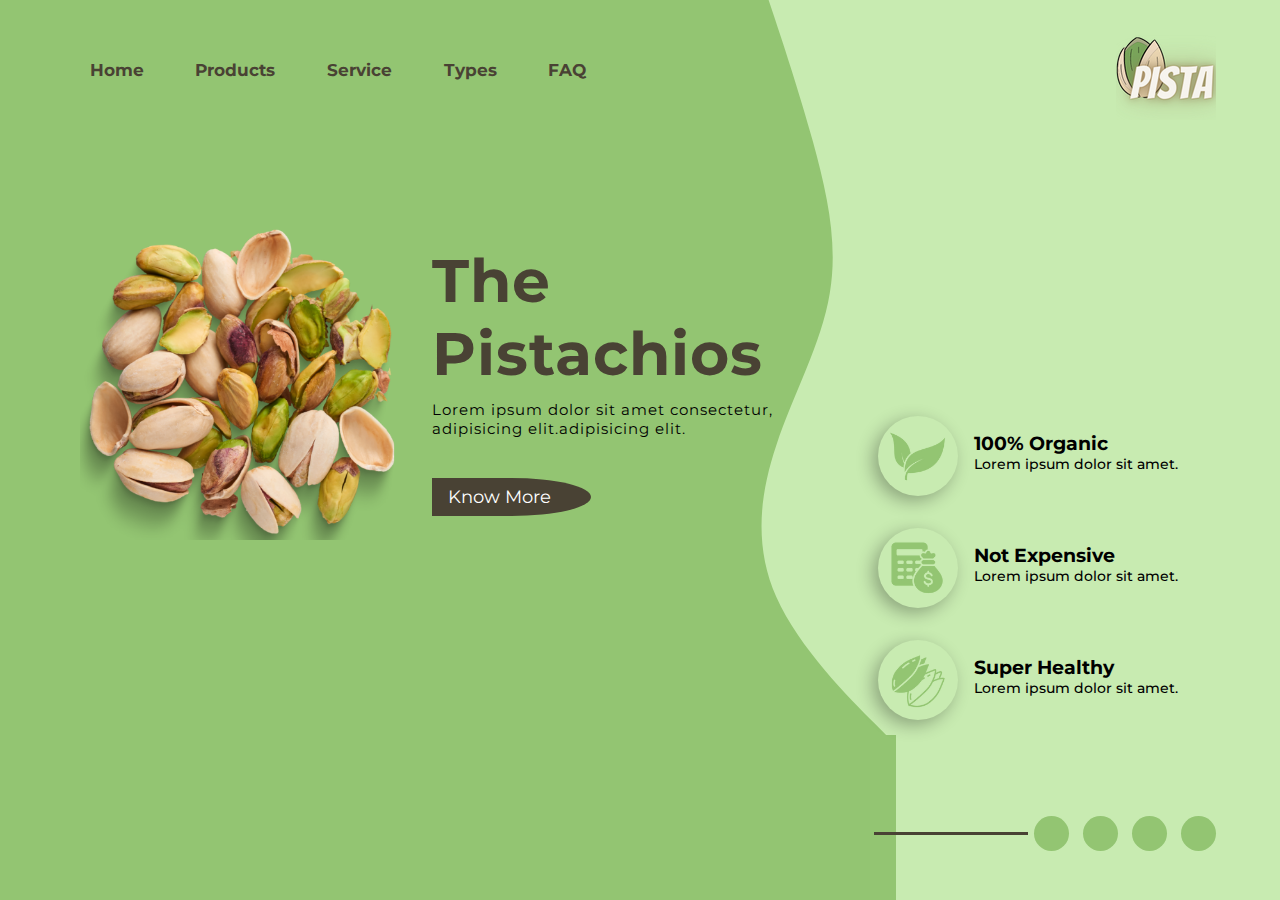
<file: Landing Page/index.html>
<!DOCTYPE html>
<html lang="en">

<head>
    <meta charset="UTF-8">
    <meta http-equiv="X-UA-Compatible" content="IE=edge">
    <meta name="viewport" content="width=device-width, initial-scale=1.0">
    <title>Document</title>
    <link rel="stylesheet" href="https://unpkg.com/swiper@8/swiper-bundle.min.css" />
    <link rel="stylesheet" href="https://use.fontawesome.com/releases/v5.15.4/css/all.css" 
integrity="sha384-DyZ88mC6Up2uqS4h/KRgHuoeGwBcD4Ng9SiP4dIRy0EXTlnuz47vAwmeGwVChigm" crossorigin="anonymous">
    <link rel="stylesheet" href="style.css">
</head>

<body>
    <div class="container">
        <div class="wave">
            <img src="bg.png" alt="">
        </div>

        <nav>
            <ul>
                <li><a href="#">Home</a></li>
                <li><a href="#">Products</a></li>
                <li><a href="#">Service</a></li>
                <li><a href="#">Types</a></li>
                <li><a href="#">FAQ</a></li>
            </ul>
            <img src="logo.png" alt="">
        </nav>

        <div class="main-content">

            <div class="image-pista">
                <div class="swiper mySwiper">
                    <div class="swiper-wrapper">
                        <div class="swiper-slide"><img src="img1.png" alt=""></div>
                        <div class="swiper-slide"><img src="img2.png" alt=""></div>
                        <div class="swiper-slide"><img src="img3.png" alt=""></div>    
                    </div> 
                </div>
            </div>
            <div class="main-text">
                <h1>The Pistachios</h1>
                <p>Lorem ipsum dolor sit amet consectetur, adipisicing elit.adipisicing elit.</p>
                <button>Know More</button>
            </div>
        </div>

        <div class="right">
            <div class="box">
                <div class="image">
                    <img src="img4.png" alt="">
                </div>
                <div class="inner-box">
                    <h3>100% Organic</h3>
                    <p>Lorem ipsum dolor sit amet.</p>
                </div>
            </div>
            <div class="box">
                <div class="image">
                    <img src="img5.png" alt="">
                </div>
                <div class="inner-box">
                    <h3>Not Expensive</h3>
                    <p>Lorem ipsum dolor sit amet.</p>
                </div>
            </div>
            <div class="box">
                <div class="image">
                    <img src="img6.png" alt="">
                </div>
                <div class="inner-box">
                    <h3>Super Healthy</h3>
                    <p>Lorem ipsum dolor sit amet.</p>
                </div>
            </div>
        </div>

        <div class="social-links">
            <i class="fab fa-instagram"></i>
            <i class="fab fa-facebook-f"></i>
            <i class="fab fa-twitter"></i>
            <i class="far fa-envelope"></i>
        </div>
    </div>
    <script src="https://unpkg.com/swiper@8/swiper-bundle.min.js"></script>
    <!-- Initialize Swiper -->
    <script>
        var swiper = new Swiper(".mySwiper", {
          slidesPerView: 1,
          spaceBetween: 30,
          loop: true,
        });
      </script>
</body>

</html>
</file>
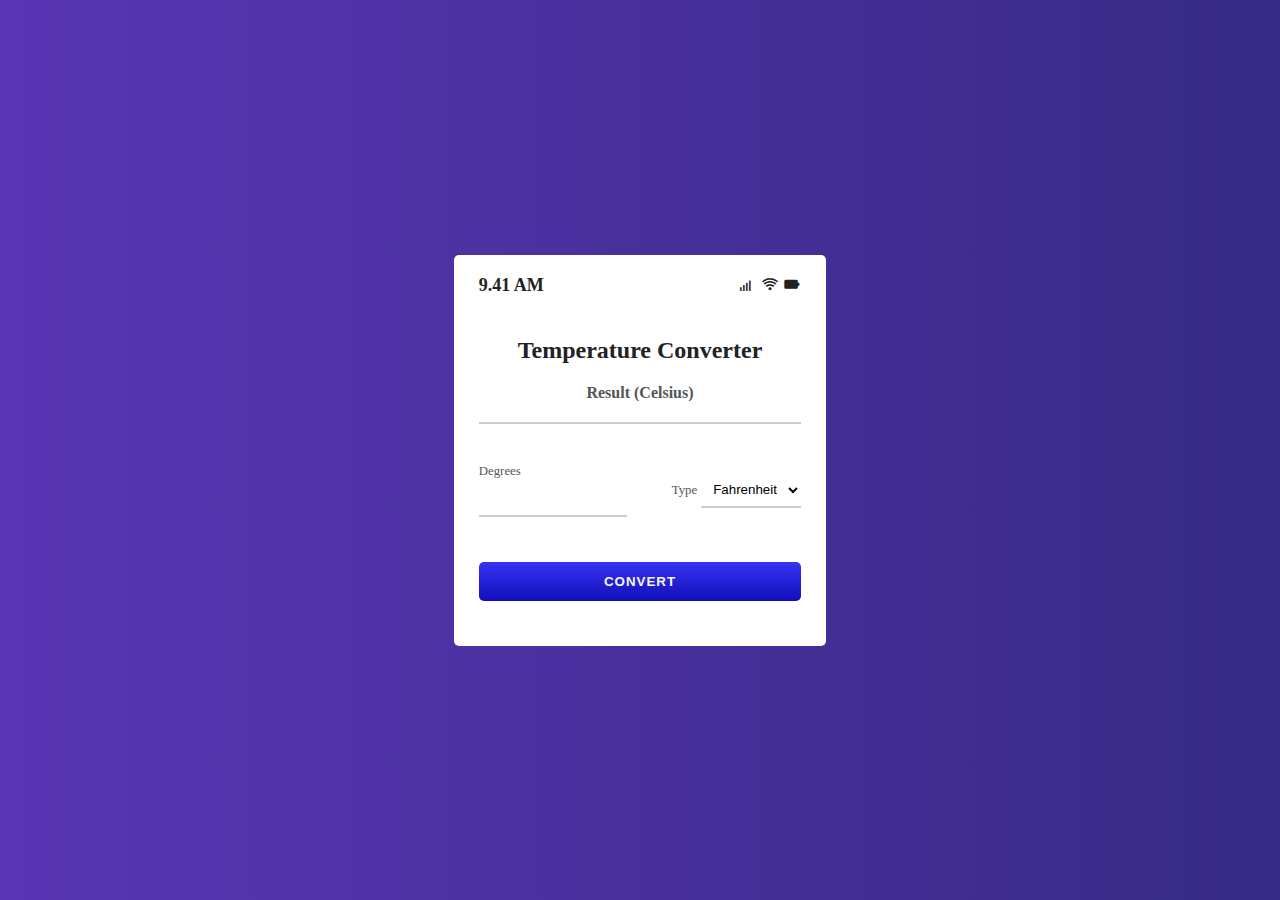
<file: Temperature Converter/temperature.html>
<!DOCTYPE html>
<html lang="en">
  <head>
    <meta charset="UTF-8" />
    <meta name="viewport" content="width=device-width, initial-scale=1.0" />
    <title>Temperature Converter Website using html, css & JavaScript</title>
    <!-- css link -->
    <link rel="stylesheet" href="style.css" />

    <!-- box icons -->
    <link rel="stylesheet"
  href="https://unpkg.com/boxicons@latest/css/boxicons.min.css">

      <!-- font awesome -->
      <link rel="stylesheet" href="https://cdnjs.cloudflare.com/ajax/libs/font-awesome/4.7.0/css/font-awesome.min.css">

  </head>
  <body>
    <div class="container">
        <div class="temperature-converter">
            <div class="mobile">
                <p class="time">9.41 AM</p>
                <div>
                    <i class='bx bx-signal-4'></i>
                    <i class='bx bx-wifi' ></i>
                    <i class='bx bxs-battery' ></i>
                </div>
            </div>

            <h1 class="title">Temperature Converter</h1>

            <div class="result">
              <span class="result-heading">Result (Celsius)</span>
              <h2 class="celsius-value" id="celsius"></h2>
            </div>

            <!-- input field -->
            <div class="degree-type">
                <!-- for degrees -->
              <div class="degree-field">
                <label for="degree">Degrees</label>
                <input type="number" name="degree" id="degree" />
              </div>

              <!-- for option selection -->
              <div class="temp-field">
                <label for="temp-type">Type</label>
                <select name="temperatures" id="temp-type" autocomplete="on">
                  <option id="fahrenheit" value="fahrenheit">Fahrenheit</option>
                  <option id="celsius" value="celsius">celsius</option>
                  <!-- <option id="kelvin" value="kelvin">Kelvin</option> -->
                </select>
              </div>
            </div>
            <button id="convertBtn">Convert</button>
            
        </div>
      </div>
    <!-- script tags -->
    <script src="script.js"></script>
  </body>
</html>
</file>
<file: Landing Page/style.css>
@import url('https://fonts.googleapis.com/css2?family=Montserrat&display=swap');

* {
    padding: 0%;
    margin: 0;
    font-family: 'Montserrat', sans-serif;
}

.container {
    height: 100vh;
    width: 100%;
    background: linear-gradient(to right, #93C572 70%, #C8EBB1 30%);
    position: relative;
    overflow: hidden;
}
.wave {
    position: absolute;
    top: 0;
    right: 30%;
}
nav {
    width: 90%;
    margin: auto;
    padding-top: 20px;
    display: flex;
    justify-content: space-between;
    align-items: center;
}
nav ul {
    display: flex;
    list-style-type: none;  
}
nav ul li{
    margin:0 5px;
}
nav ul a{
    text-decoration: none;
    padding: 0.3rem 1.3rem;
    font-size: 17px;
    font-weight: bold;
    color: #494234;
    position: relative;
    z-index: 1;
}
nav ul a::after{
    content: "";
    width: 0%;
    height: 100%;
    position: absolute;
    top:0;
    left:0px;
    border-radius: 20px;
    background-color: #C8EBB1;
    z-index: -1;
    transition: 0.5s;
}
nav ul a:hover:after{
    width: 100%;
}
.main-content {
    width: 60%;
    padding-top: 100px;
    margin-left: 3rem;
    display: flex;
    align-items: center;
    justify-content: space-around;
}
.image-pista ,.main-text{
    flex-basis: 50%;
}
.image-pista img{
    width: 100%;
}
.main-content h1 {
    font-size: 60px;
    letter-spacing: 1px;
    color: #494234;
}
.main-content p{
    margin-top: 10px;
    font-size: 15px;
    letter-spacing: 1px;
}
.main-content button{
    margin-top: 2.5rem;
    outline: none;
    border: none;
    font-size: 18px;
    padding: 0.5rem 2.5rem 0.5rem 1rem;
    border-radius: 0 50% 50% 0;
    background-color: #494234;
    color: white;
    cursor: pointer;
}
.swiper{
    width: 20rem;
}
.swiper-slide{
    display: flex;
    align-items: center;
    justify-content: center;
}
.right{
    position: absolute;
    right: 8%;
    bottom: 20%;
}
.box{
    display: flex;
    align-items: center;
}
.right .box .image img{
    width: 70%;
}
.image{
    margin-top: 2rem;
    width: 80px;
    height: 80px;
    border-radius: 50%;
    box-shadow: -5px 5px 17px rgba(0,0,0,0.3);
    display: flex;
    align-items: center;
    justify-content: center;
    transition: 0.5s;
}
.image:hover{
    background-color: rgba(73,66,52,0.7);
}
.box .inner-box{
    margin: 1.5rem 0 0 1rem;
}
.box .inner-box p{
    font-size: 14px;
    font-weight: 500;
}
.social-links{
    position: absolute;
    right: 5%;
    bottom: 5%;
}
.social-links::before{
    content: "";
    width: 80%;
    height: 3px;
    position: absolute;
    top:42%;
    left: -150px;
    background-color: #494234;
}
.social-links i{
    margin-left: 10px;
    width: 35px;
    height: 35px;
    border-radius: 50%;
    background-color: #93C572;
    display: inline-flex;
    align-items: center;
    justify-content: center;
    transition: 0.5s;
}
.social-links i:hover{
    transform: translateY(-5px);
}
</file>
<file: Temperature Converter/style.css>
* {
    box-sizing: border-box;
    margin: 0;
    padding: 0;
  }
  
  body {
    background-color: #020d45;
    background: linear-gradient(90deg, #5936b4 0%, #362a84 100%);
    color: #222;
    font-size: 1rem;
    display: flex;
    justify-content: center;
    align-items: center;
    width: 100vw;
    height: 100vh;
  }
  
  .mobile {
    display: flex;
    justify-content: space-between;
    margin-bottom: 40px;
    font-size: 18px;
    font-weight: 700;
  }
  
  .temperature-converter {
    background: #fff;
    border-radius: 5px;
    position: relative;
    display: flex;
    flex-direction: column;
    justify-content: center;
    padding: 20px 25px 45px;
    min-width: 320px;
    width: 100%;
    height: auto;
    box-shadow: -5px -5px 250px 0px rgba(255, 255, 255, 0.02) inset;
    backdrop-filter: blur(21px);
  }
  
  .title {
    color: #222;
    font-size: 1.5rem;
    text-align: center;
  }
  .result {
    text-align: center;
    margin: 20px 0;
  }
  .result-heading {
    color: #555;
    font-size: 1rem;
    font-weight: 600;
  }
  .celsius-value {
    border-bottom: 2px solid #ccc;
    padding: 10px;
    transition: all .45s ease;
  }
  label {
    color: #555;
    font-size: 0.8rem;
    margin-bottom: 5px;
  }
  input,
  select {
    background: transparent;
    border: none;
    outline: none;
    border-bottom: 2px solid #ccc;
    padding: 8px;
    margin-bottom: 15px;
  }
  input:focus {
    border: 1px solid #4c49f3;
  }
  .degree-type {
    display: flex;
    justify-content: space-between;
    align-items: center;
    padding: 20px 0;
  }
  .degree-field {
    display: flex;
    flex-direction: column;
    width: 46%;
  }
  option {
    background-color: #3c39e7;
    color: #f6f6f6;
  }
  #convertBtn {
    background: linear-gradient(to bottom, #3633f3, #120fb9);
    border: none;
    outline: none;
    border-radius: 5px;
    color: #f6f6f6;
    cursor: pointer;
    font-weight: bold;
    letter-spacing: 1px;
    text-transform: uppercase;
    margin-top: 10px;
    padding: 12px 80px;
    transition: all 0.3s ease-in;
  }
  #convertBtn:hover {
    background: linear-gradient(to bottom, #4a47e7, #322fda);
  }
  
  /* Add a right margin to each icon */
  
  .fa {
    margin-left: -12px;
    margin-right: 8px;
  }
  
  .loading {
    display: none;
  }
</file>
